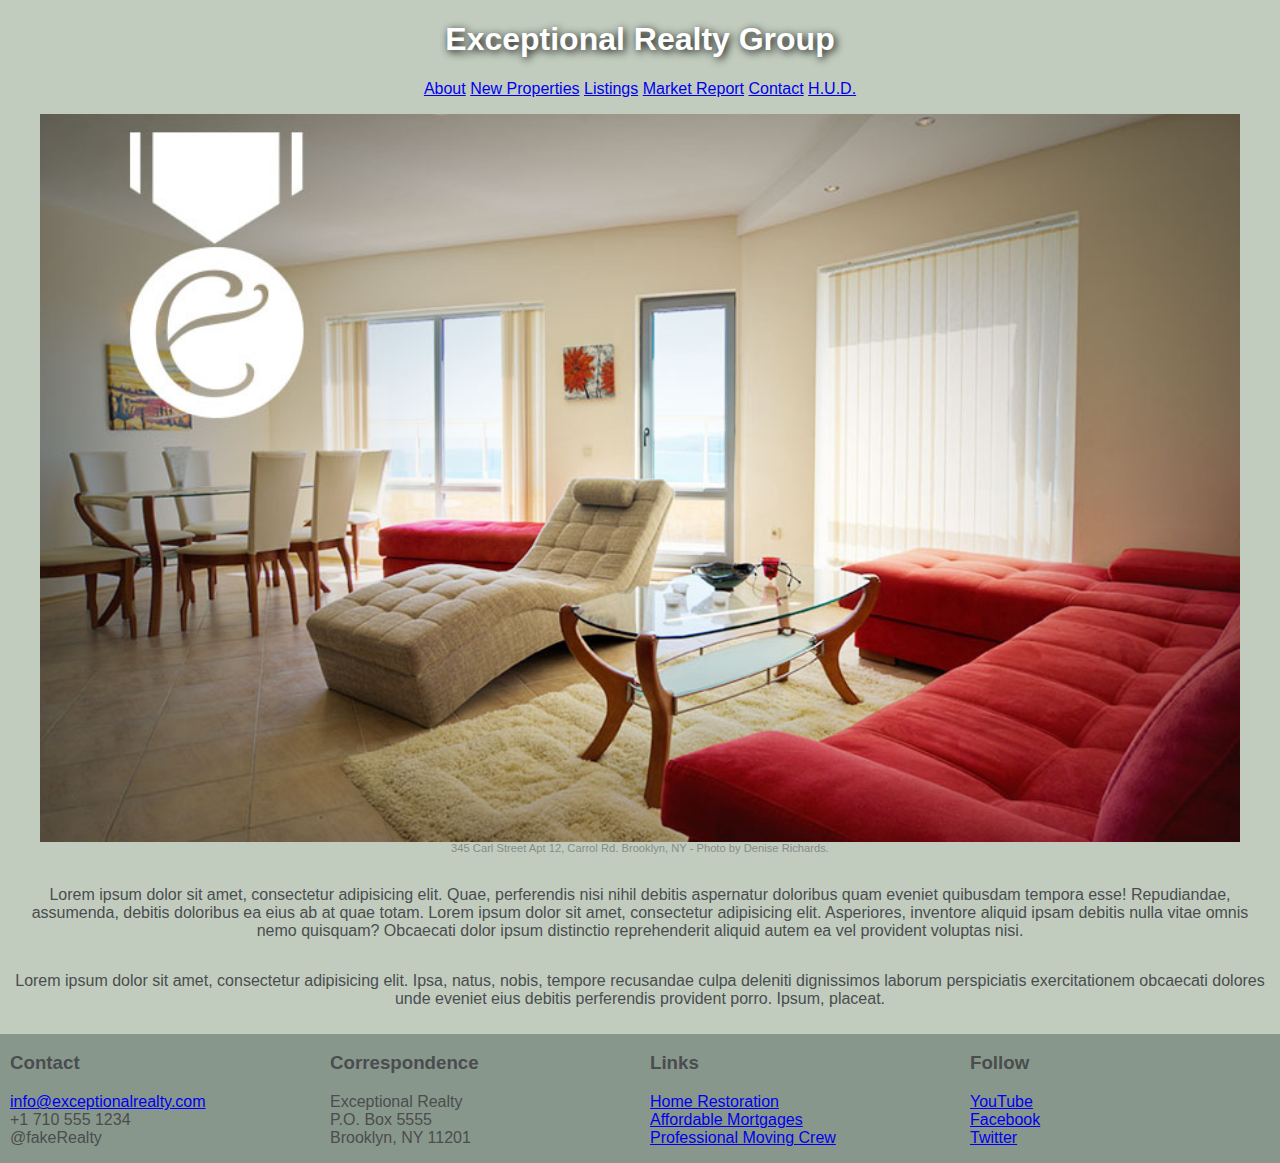
<file: css-fundamentals/index.html>
<!DOCTYPE html>
<html lang="en">
  <head>
    <meta charset="UTF-8">
    <title>Exceptional Realty Group - Luxury Homes - About</title>
    <!-- Don't forget to link your CSS file! -->
    <link rel="stylesheet" href="style.css">
  <body>
    <header>
      <!-- logo -->
      <h1>Exceptional Realty Group</h1>

      <nav>
        <a href="index.html">About</a> <a href="new-properties.html">New Properties</a> <a href="real-estate-listings.html">Listings</a> <a href="market-report.html">Market Report</a> <a href="contact.html">Contact</a> <a href="http://hud.gov" target="_blank">H.U.D.</a>
      </nav>
    </header>

    <section id="featured-property-container">
      <figure>
        <img src="images/intro-pic.jpg" alt="A beautiful living room." title="Welcome to Exceptional Realty Group">
        <figcaption>345 Carl Street Apt 12, Carrol Rd. Brooklyn, NY - Photo by Denise Richards.</figcaption>
      </figure>
      <div id="featured-property-paragraphs">
      <p>Lorem ipsum dolor sit amet, consectetur adipisicing elit. Quae, perferendis nisi nihil debitis aspernatur doloribus quam eveniet quibusdam tempora esse! Repudiandae, assumenda, debitis doloribus ea eius ab at quae totam. Lorem ipsum dolor sit amet, consectetur adipisicing elit. Asperiores, inventore aliquid ipsam debitis nulla vitae omnis nemo quisquam? Obcaecati dolor ipsum distinctio reprehenderit aliquid autem ea vel provident voluptas nisi.</p>
      <p>Lorem ipsum dolor sit amet, consectetur adipisicing elit. Ipsa, natus, nobis, tempore recusandae culpa deleniti dignissimos laborum perspiciatis exercitationem obcaecati dolores unde eveniet eius debitis perferendis provident porro. Ipsum, placeat.</p>
      </div>
    </section>

    <section id="details">
      <div>
        <h3>Contact</h3>
        <p>
          <a href="mailto:info@exceptionalrealty.com">info@exceptionalrealty.com</a><br>
          +1 710 555 1234<br>
          @fakeRealty
        </p>
      </div>
      
      <div>
        <h3>Correspondence</h3>
        <p>
          Exceptional Realty<br>
          P.O. Box 5555<br>
          Brooklyn, NY 11201
        </p>
      </div>

      <div>
        <h3>Links</h3>
        <p>
          <a href="#" target="_blank">Home Restoration</a><br>
          <a href="#" target="_blank">Affordable Mortgages</a><br>
          <a href="#" target="_blank">Professional Moving Crew</a>
        </p>
      </div>

      <div>
        <h3>Follow</h3>
        <p>
          <a href="#" target="_blank">YouTube</a><br>
          <a href="#" target="_blank">Facebook</a><br>
          <a href="#" target="_blank">Twitter</a>
        </p>
      </div>
    </section>
  </body>
</html>
</file>
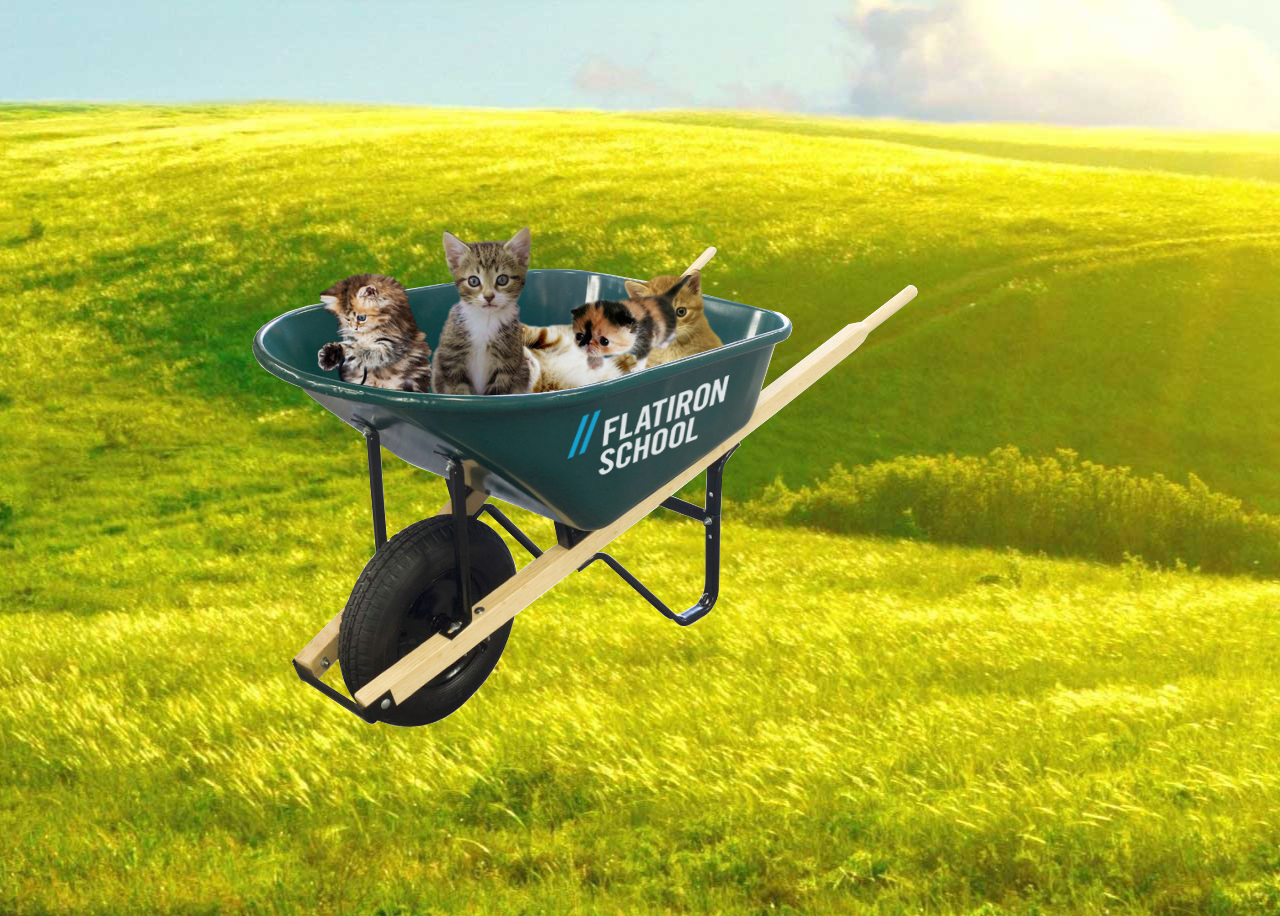
<file: css-kittens/index.html>
<!DOCTYPE html>
<html lang="en">
<head>
  <meta charset="UTF-8">
  <title>CSS Kitten Wheelbarrow</title>
  <link rel="stylesheet" href="css/wheelbarrow.css">
  <link rel="stylesheet" href="css/place-kitty.css">
</head>
<body>
  <div class="wrapper">
    <!-- Wheelbarrow -->
    <div id="wheelbarrow"></div>
    <div id="wheelbarrow-foreground"></div>


    <!-- Kitties -->

    <img src="images/kitty-5.png" alt="Kitty 5">

    <img class="kitty-1" src="images/kitty-1.png" alt="Kitty 1">

    <img id="kitty-2" src="images/kitty-2.png" alt="Kitty 2">

    <div id="basket">
      <img src="images/kitty-3.png" alt="kitty 3">
    </div>

    <div id="ball"></div>
    <img src="images/kitty-4.png" alt="kitty 4">
    

  </div><!-- .wrapper -->
  <audio id="player1">
    <source src="audio/purrr.mp3" type="audio/mp3">
    <source src="audio/purrr.ogg" type="audio/ogg">
  </audio>
  <script src="https://cdnjs.cloudflare.com/ajax/libs/jquery/2.1.3/jquery.min.js"></script>
  <script src="js/purr-click.js"></script>
</body>
</html>
</file>
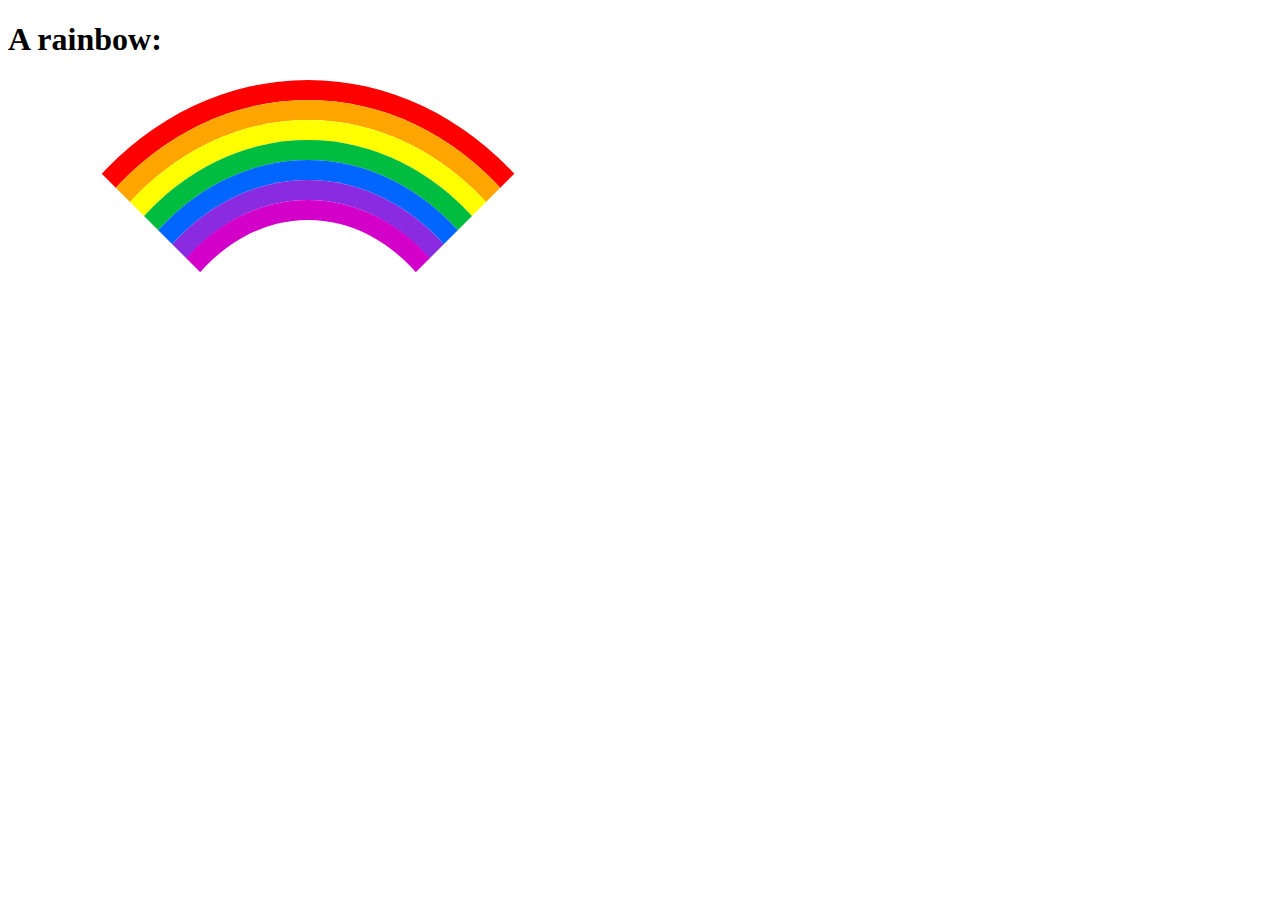
<file: css-rainbow/index.html>
<!DOCTYPE html>
<html>

  <head><!-- where all the meta data will go, like and files we need to include -->
    <title>My Little Rainbow</title><!-- the title is what appears on your tab -->
    <link rel="stylesheet" href="main.css">
  </head>

  <body><!-- the body element is where everything we will see on the page will go -->
<h1> A rainbow:</h1>
    <!-- our soon to be beautiful rainbow! -->
    <div id="red"> <!-- the grandest grandparent div -->
         <div id="orange">
          <div id="yellow">
            <div id="green">
              <div id="blue">
                <div id="indigo">
                <div id="violet"></div> <!-- the grandest child div -->
              </div>
            </div>
          </div>
        </div>
      </div>
    </div>

  </body>

</html>
</file>
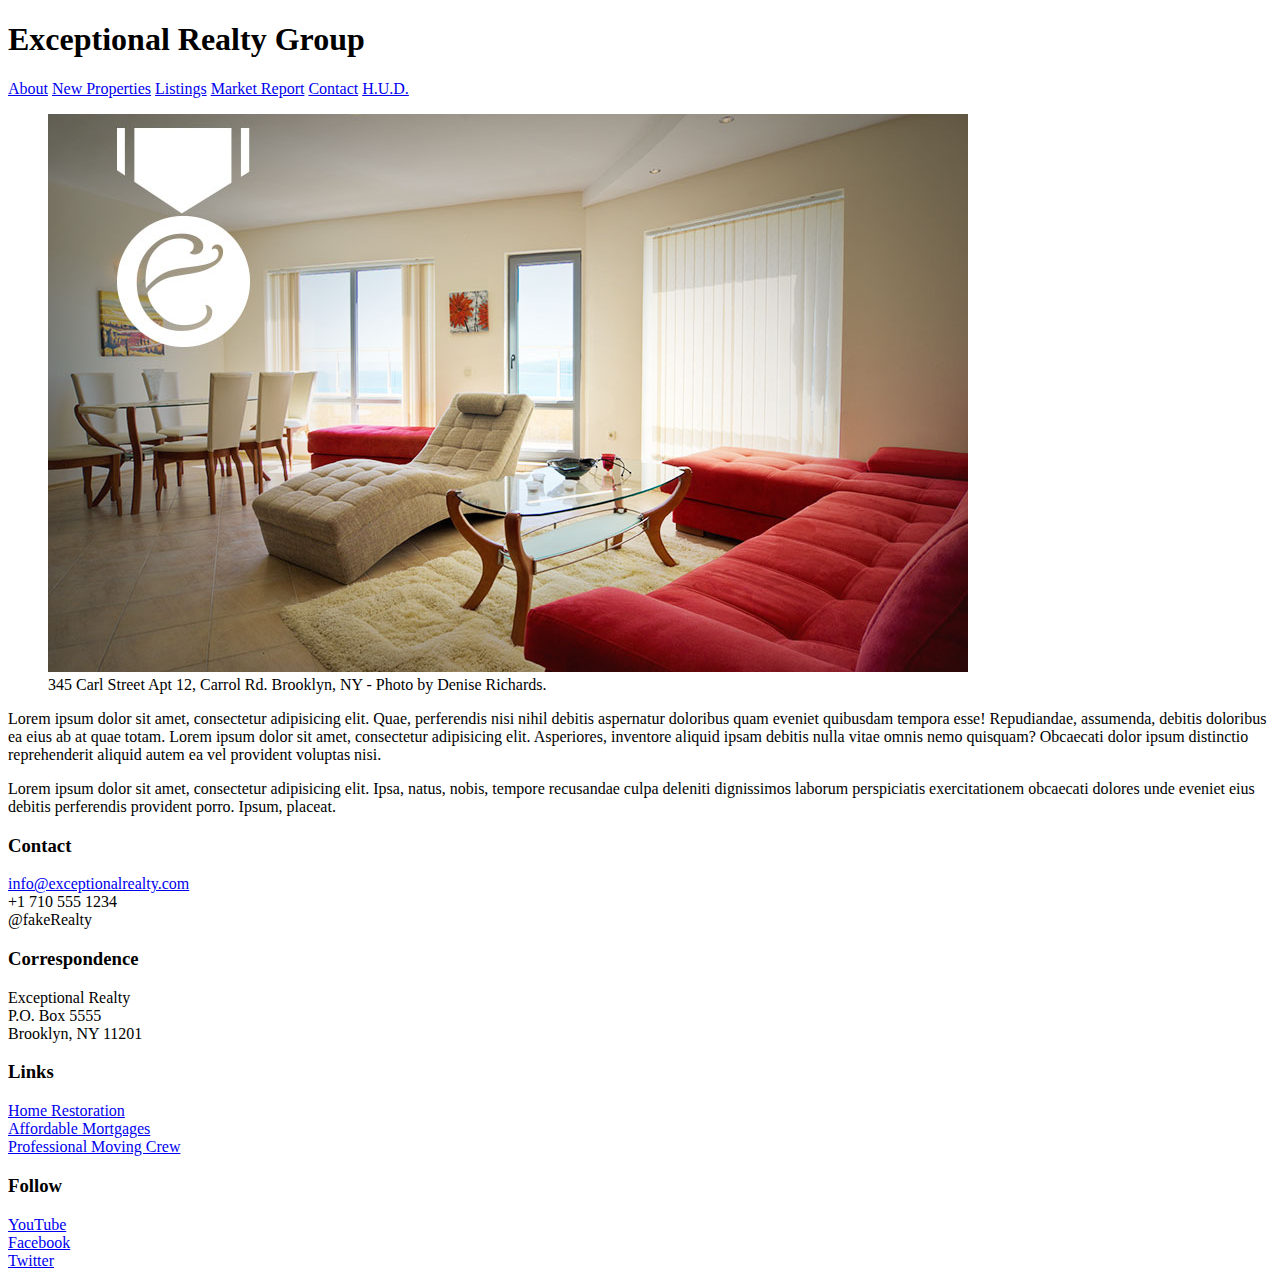
<file: css-responsive-layout/index.html>
<!DOCTYPE html>
<html lang="en">
  <head>
    <meta charset="UTF-8">
    <title>Exceptional Realty Group - Luxury Homes - About</title>
    <!-- Don't forget to link your CSS file! -->
  </head>
  <body>
    <header>
      <!-- logo -->
      <h1>Exceptional Realty Group</h1>

      <nav>
        <a href="index.html">About</a> <a href="new-properties.html">New Properties</a> <a href="real-estate-listings.html">Listings</a> <a href="market-report.html">Market Report</a> <a href="contact.html">Contact</a> <a href="http://hud.gov" target="_blank">H.U.D.</a>
      </nav>
    </header>

    <section id="featured-property">
      <figure>
        <img src="images/intro-pic.jpg" alt="A beautiful living room." title="Welcome to Exceptional Realty Group">
        <figcaption>345 Carl Street Apt 12, Carrol Rd. Brooklyn, NY - Photo by Denise Richards.</figcaption>
      </figure>

      <p>Lorem ipsum dolor sit amet, consectetur adipisicing elit. Quae, perferendis nisi nihil debitis aspernatur doloribus quam eveniet quibusdam tempora esse! Repudiandae, assumenda, debitis doloribus ea eius ab at quae totam. Lorem ipsum dolor sit amet, consectetur adipisicing elit. Asperiores, inventore aliquid ipsam debitis nulla vitae omnis nemo quisquam? Obcaecati dolor ipsum distinctio reprehenderit aliquid autem ea vel provident voluptas nisi.</p>
      <p>Lorem ipsum dolor sit amet, consectetur adipisicing elit. Ipsa, natus, nobis, tempore recusandae culpa deleniti dignissimos laborum perspiciatis exercitationem obcaecati dolores unde eveniet eius debitis perferendis provident porro. Ipsum, placeat.</p>
    </section>

    <section id="details">
      <div>
        <h3>Contact</h3>
        <p>
          <a href="mailto:info@exceptionalrealty.com">info@exceptionalrealty.com</a><br>
          +1 710 555 1234<br>
          @fakeRealty
        </p>
      </div>
      
      <div>
        <h3>Correspondence</h3>
        <p>
          Exceptional Realty<br>
          P.O. Box 5555<br>
          Brooklyn, NY 11201
        </p>
      </div>

      <div>
        <h3>Links</h3>
        <p>
          <a href="#" target="_blank">Home Restoration</a><br>
          <a href="#" target="_blank">Affordable Mortgages</a><br>
          <a href="#" target="_blank">Professional Moving Crew</a>
        </p>
      </div>

      <div>
        <h3>Follow</h3>
        <p>
          <a href="#" target="_blank">YouTube</a><br>
          <a href="#" target="_blank">Facebook</a><br>
          <a href="#" target="_blank">Twitter</a>
        </p>
      </div>
    </section>
  </body>
</html>
</file>
<file: css-fundamentals/style.css>
body {
  width: 100%;
  height: 100%;
  margin: 0;
  background-color: rgb(193, 204, 190);
  color: rgb(74, 77, 79);
  font-family: 'Gill Sans', 'Gill Sans MT', Calibri, 'Trebuchet MS', sans-serif;
}

body header h1 {
  text-align:  center;
  color: white;
  text-shadow: 2px 2px 8px #000;
  font-weight: bolder;
}


figure
{
    display: flex;
    justify-content: center;
    flex-direction: column;
}

nav {
  text-align: center;
}

a {
  
  
}

a:hover {
  background-color: aqua;
}

figure{
  text-align: center;
}


figcaption {
  font-size: 0.7em;
  opacity: 0.5;
}





#featured-property-container {
  text-align: center;
  
}

#featured-property-paragraphs {
  display: flex;
  justify-content: center;
  flex-direction: column;
  margin: 10px;
}
  
#details {
  
}

#details div {
  float: left;
  background-color: rgb(136, 151, 139);
  width: 25%;
  
}
#details div p,h3 {
  padding-left: 10px;
}
</file>
<file: css-kittens/css/wheelbarrow.css>
html {
  background: url(../images/beautiful-day.jpg) no-repeat top center;
}

img {
  position: relative;
  z-index: 11;
  cursor: pointer;
}

.wrapper {
  position: relative;
  width: 960px;
  height: 100vh;
  margin: 0 auto;
}

#wheelbarrow, #wheelbarrow-foreground {
  margin-left: 80px;
  width: 688px;
  height: 514px;
}

#wheelbarrow { 
  position: relative;
  background: url(../images/wheelbarrow.png) no-repeat;
  z-index: 0;
  top: 220px;
}
#wheelbarrow-foreground {
  pointer-events: none;
  position: absolute;
  background: url(../images/wheelbarrow-foreground.png) no-repeat;
  z-index: 10;
  top: 220px;
}

#basket, #ball {
  display: inline;
}
</file>
<file: css-kittens/css/place-kitty.css>
/* Select the image with a class of kitty-1 */
.kitty-1 {
  position: absolute;
  z-index: 1;
  top: 290px;
  left: 289px;
}

/* Select the image with id of kitty-2 */
#kitty-2 {
  position: absolute;
  z-index: 2;
  top: 260px;
  left: 150px;
}

/* Select the image inside the element with an id of basket (using its descendent relationship) */
.wrapper #basket {
  position: absolute;
  z-index: 5;
  top: 250px;
  left: 390px;
}

/* Select the image based on it being a sibling that follows immediately after the element with an id of ball (using adjacent sibling selector) */
 .wrapper #ball + img {
  position: absolute;
  z-index: 4;
  top: 260px;
  left: 455px;
}

/* Select the image that has an attribute value matching "Kitty 5" (using attribute selector) */
.wrapper img[alt='Kitty 5'] {
  position: absolute;
  z-index: 3;
  top: 217px;
  left: 223px;
}
</file>
<file: css-rainbow/main.css>
div {
  border: 20px solid #000; /* this is short hand for setting
                            the border's width, its type, and color */
  display: inline-block; /* a way of positioning elements */
  min-width: 20em; /* the two min styles make the shape */
  min-height: 25em; /* of the divs oblong*/
  border-radius: 50%; /* this makes the normally square div round */
  border-left-color: transparent; /* these remove the color from the left side */
  border-right-color: transparent; /* the right side */
  border-bottom-color: transparent; /* and the bottom of the circle */
}


#red {
  /* this selects any elements with the red id */
  border-top-color: #f00;
}

#orange {
  border-top-color:#ffa500; 
}

#yellow{
  border-top-color: #ff0; 
}
  
#green{
    border-top-color:#00bc3f; 
} 
  
  #blue{

    border-top-color:#06f; 
  } 
  
  #indigo {
    border-top-color:#8a2be2; 

  } 
  
  #violet {
    border-top-color:#d300c9

  }
</file>
